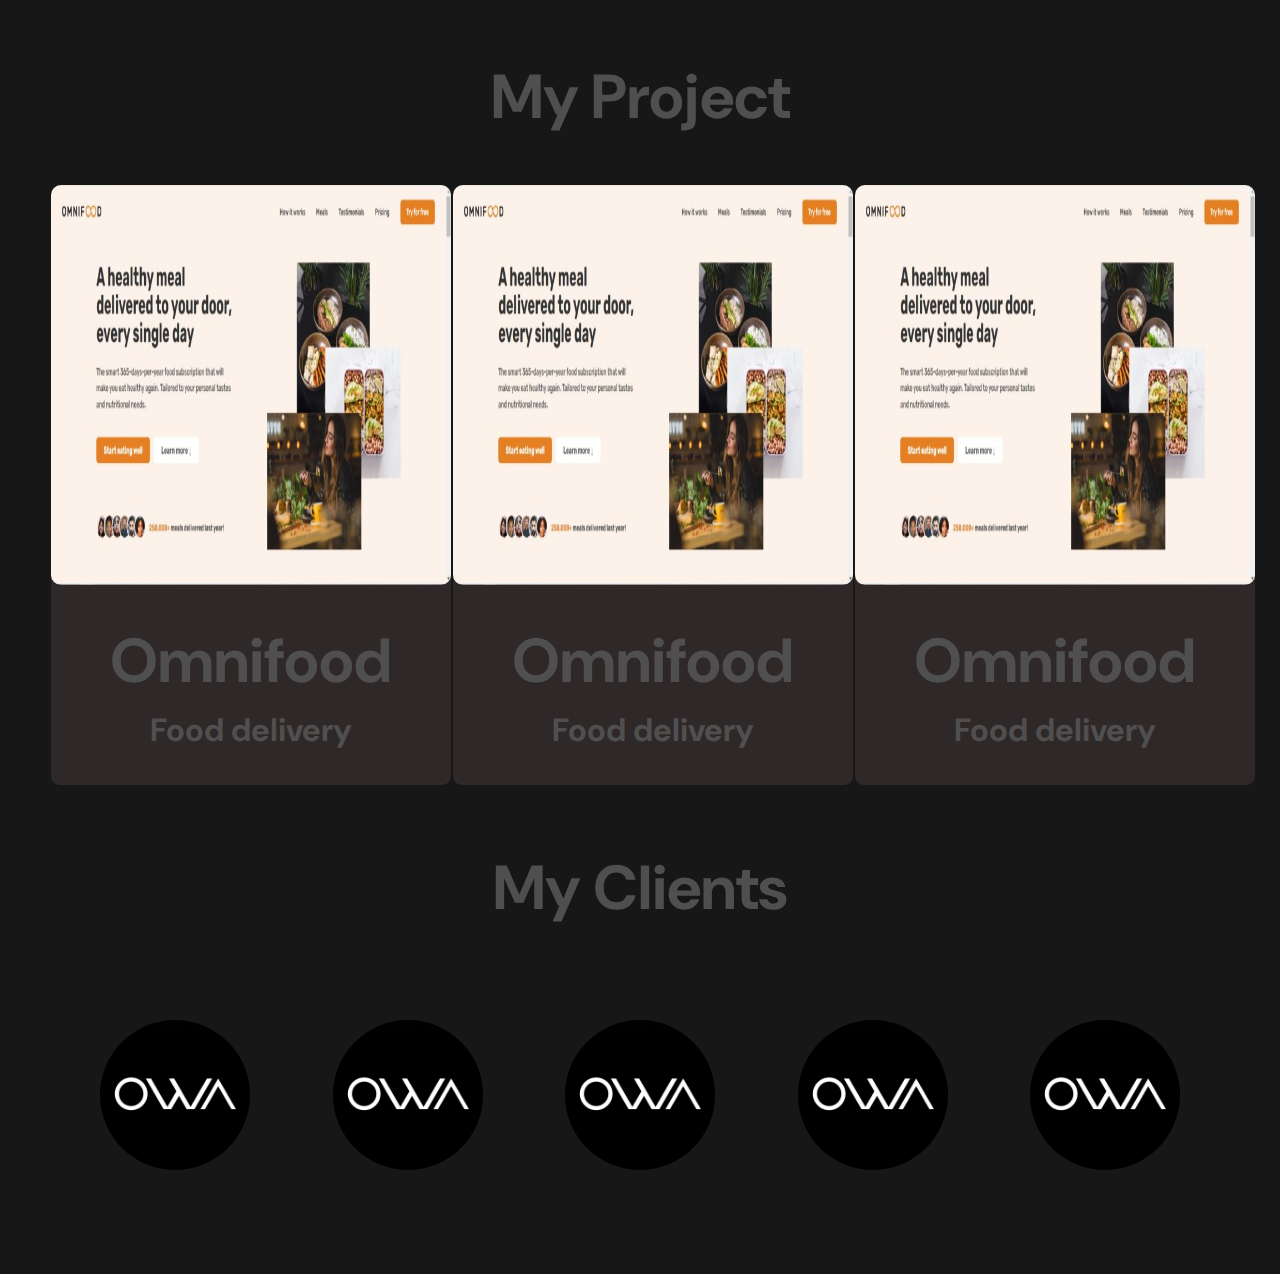
<file: exam portfolios/project.html>
<!DOCTYPE html>
<html lang="en">
<head>
    <meta charset="UTF-8">
    <meta http-equiv="X-UA-Compatible" content="IE=edge">
    <meta name="viewport" content="width=device-width, initial-scale=1.0">
    <title>My Projects</title>
    <link rel="stylesheet" href="css/style.css">
</head>
<body>
    <section>
    <div class="projects">
        <div class="project">My Project </div>
    </div>
    <div class="cards-bg">
        <div class="cards-1">
            <div class="img-1"><img src="image/projects.jpg" alt="sss"></div>
            <div class="infos-omnifood">Omnifood</div>
            <div class="infos-information"> Food delivery </div>
        </div>
        <div class="cards-2"> <div class="img-1"><img src="image/projects.jpg" alt="sss"></div>
        <div class="infos-omnifood">Omnifood</div>
        <div class="infos-information"> Food delivery </div></div>
        <div class="cards-3">
            <div class="img-1"><img src="image/projects.jpg" alt="sss"></div>
            <div class="infos-omnifood">Omnifood</div>
            <div class="infos-information"> Food delivery </div>
        </div>
    </div>
    <div class="myclient">
        <div class="myclients"> My Clients </div>
    </div>
    <div class="clients">
        <div class="logo-1"><img src="image/owa.jpg" alt="owa"></div>
        <div class="logo-2"><img src="image/owa.jpg" alt="owa"></div>
        <div class="logo-3"><img src="image/owa.jpg" alt="owa"></div>
        <div class="logo-4"><img src="image/owa.jpg" alt="owa"></div>
        <div class="logo-5"><img src="image/owa.jpg" alt="owa"></div>
    </div>
    
    </section>
    
    
</body>
</html>
</file>
<file: exam portfolios/css/style.css>
@import url("https://fonts.googleapis.com/css2?family=DM+Sans:wght@400;700&display=swap");
body {
  margin: 0;
  padding: 0;
  -webkit-box-sizing: border-box;
          box-sizing: border-box;
  background: #171717;
}
body header .header-right {
  display: -webkit-box;
  display: -ms-flexbox;
  display: flex;
  -webkit-box-pack: start;
      -ms-flex-pack: start;
          justify-content: flex-start;
  margin-left: 80px;
  margin-top: 28px;
}
body header .header-right .name {
  font-family: "DM Sans";
  font-style: normal;
  font-weight: 700;
  font-size: 36px;
  line-height: 47px;
  color: #FFFFFF;
}
body header .header-left {
  display: -webkit-box;
  display: -ms-flexbox;
  display: flex;
  -webkit-box-pack: end;
      -ms-flex-pack: end;
          justify-content: flex-end;
  margin-right: 87px;
  margin-top: -32px;
}
body header .header-left .head-left {
  display: -webkit-box;
  display: -ms-flexbox;
  display: flex;
  -webkit-box-pack: justify;
      -ms-flex-pack: justify;
          justify-content: space-between;
  gap: 20px;
}
body header .header-left .head-left img {
  display: none;
}
body header .header-left .head-left .about a {
  font-family: "DM Sans";
  font-style: normal;
  font-weight: 400;
  font-size: 18px;
  line-height: 23px;
  list-style: none;
  text-decoration: none;
  color: #FFFFFF;
}
body header .header-left .head-left .services a {
  font-family: "DM Sans";
  font-style: normal;
  font-weight: 400;
  font-size: 18px;
  line-height: 23px;
  list-style: none;
  text-decoration: none;
  color: #FFFFFF;
}
body header .header-left .head-left .contact a {
  font-family: "DM Sans";
  font-style: normal;
  font-weight: 400;
  font-size: 18px;
  line-height: 23px;
  list-style: none;
  text-decoration: none;
  color: #FFFFFF;
}
body section .section-head {
  margin: 128px;
  display: -webkit-box;
  display: -ms-flexbox;
  display: flex;
  -webkit-box-pack: justify;
      -ms-flex-pack: justify;
          justify-content: space-between;
}
body section .section-head .section-1 .infos-1 {
  margin-top: 115px;
  font-family: "DM Sans";
  font-style: normal;
  font-weight: 700;
  font-size: 48px;
  line-height: 62px;
  color: #FFFFFF;
}
body section .section-head .section-1 .infos-2 {
  font-family: "DM Sans";
  font-style: normal;
  font-weight: 500;
  font-size: 18px;
  line-height: 23px;
  color: #828282;
}
body section .section-head .section-1 .buttons {
  margin-top: 20px;
  display: -webkit-box;
  display: -ms-flexbox;
  display: flex;
}
body section .section-head .section-1 .buttons .btn-1 {
  width: 143px;
  height: 42px;
  background: #27AE60;
  font-family: "DM Sans";
  font-style: normal;
  font-weight: 500;
  font-size: 14px;
  line-height: 18px;
  color: #FFFFFF;
  cursor: pointer;
}
body section .section-head .section-1 .buttons .btn-2 {
  width: 143px;
  height: 42px;
  background: #171717;
  border: 1px solid #F2F2F2;
  font-family: "DM Sans";
  font-style: normal;
  font-weight: 500;
  font-size: 14px;
  line-height: 18px;
  margin-left: 10px;
  color: #FFFFFF;
  cursor: pointer;
}
body section .section-head .section-2 img {
  width: 500px;
  height: 500px;
  border-radius: 100%;
  overflow: hidden;
  -o-object-fit: cover;
     object-fit: cover;
}
body section .infos-head {
  display: -webkit-box;
  display: -ms-flexbox;
  display: flex;
  -webkit-box-pack: center;
      -ms-flex-pack: center;
          justify-content: center;
  margin-top: 100px;
  -webkit-box-orient: vertical;
  -webkit-box-direction: normal;
      -ms-flex-direction: column;
          flex-direction: column;
}
body section .infos-head .about-2 {
  font-family: "DM Sans";
  font-style: normal;
  font-weight: 700;
  font-size: 48px;
  line-height: 62px;
  text-align: center;
  color: #FFFFFF;
}
body section .infos-head .infos-3 {
  font-family: "DM Sans";
  font-style: normal;
  font-weight: 400;
  font-size: 18px;
  line-height: 23px;
  text-align: center;
  color: #FFFFFF;
  margin-top: 30px;
}
body section .information-head {
  display: -webkit-box;
  display: -ms-flexbox;
  display: flex;
  -webkit-box-pack: justify;
      -ms-flex-pack: justify;
          justify-content: space-between;
  margin: 120px;
}
body section .information-head .fullname img {
  width: 62px;
  height: 62px;
}
body section .information-head .fullname h6 {
  font-family: "DM Sans";
  font-style: normal;
  font-weight: 700;
  font-size: 18px;
  line-height: 23px;
  color: #FFFFFF;
  margin-top: 8px;
}
body section .information-head .fullname h5 {
  font-family: "DM Sans";
  font-style: normal;
  font-weight: 400;
  font-size: 18px;
  line-height: 23px;
  color: #FFFFFF;
  margin-top: -15px;
}
body section .information-head .email img {
  width: 62px;
  height: 62px;
}
body section .information-head .email h6 {
  font-family: "DM Sans";
  font-style: normal;
  font-weight: 700;
  font-size: 18px;
  line-height: 23px;
  color: #FFFFFF;
  margin-top: 8px;
}
body section .information-head .email h5 {
  font-family: "DM Sans";
  font-style: normal;
  font-weight: 400;
  font-size: 18px;
  line-height: 23px;
  color: #FFFFFF;
  margin-top: -15px;
}
body section .information-head .phone img {
  width: 62px;
  height: 62px;
}
body section .information-head .phone h6 {
  font-family: "DM Sans";
  font-style: normal;
  font-weight: 700;
  font-size: 18px;
  line-height: 23px;
  color: #FFFFFF;
  margin-top: 8px;
}
body section .information-head .phone h5 {
  font-family: "DM Sans";
  font-style: normal;
  font-weight: 400;
  font-size: 18px;
  line-height: 23px;
  color: #FFFFFF;
  margin-top: -15px;
}
body section .information-head .messenger img {
  width: 62px;
  height: 62px;
}
body section .information-head .messenger h6 {
  font-family: "DM Sans";
  font-style: normal;
  font-weight: 700;
  font-size: 18px;
  line-height: 23px;
  color: #FFFFFF;
  margin-top: 8px;
}
body section .information-head .messenger h5 {
  font-family: "DM Sans";
  font-style: normal;
  font-weight: 400;
  font-size: 18px;
  line-height: 23px;
  color: #FFFFFF;
  margin-top: -15px;
}
body section .information-head .github img {
  width: 62px;
  height: 62px;
}
body section .information-head .github h6 {
  font-family: "DM Sans";
  font-style: normal;
  font-weight: 700;
  font-size: 18px;
  line-height: 23px;
  color: #FFFFFF;
  margin-top: 8px;
}
body section .information-head .github h5 {
  font-family: "DM Sans";
  font-style: normal;
  font-weight: 400;
  font-size: 18px;
  line-height: 23px;
  color: #FFFFFF;
  margin-top: -15px;
}
body section .skills {
  display: -webkit-box;
  display: -ms-flexbox;
  display: flex;
  -webkit-box-orient: vertical;
  -webkit-box-direction: normal;
      -ms-flex-direction: column;
          flex-direction: column;
  -webkit-box-pack: center;
      -ms-flex-pack: center;
          justify-content: center;
}
body section .skills .skill-head {
  display: -webkit-box;
  display: -ms-flexbox;
  display: flex;
  -webkit-box-pack: center;
      -ms-flex-pack: center;
          justify-content: center;
}
body section .skills .skill-head .skill {
  font-family: "DM Sans";
  font-style: normal;
  font-weight: 700;
  font-size: 48px;
  line-height: 62px;
  text-align: center;
  color: #FFFFFF;
}
body section .skills .languages {
  display: -webkit-box;
  display: -ms-flexbox;
  display: flex;
  -webkit-box-pack: center;
      -ms-flex-pack: center;
          justify-content: center;
  margin-top: 70px;
}
body section .skills .languages .html-head {
  -webkit-box-sizing: border-box;
          box-sizing: border-box;
  width: 288px;
  height: 235px;
  background: #212121;
  border: 1px solid #333333;
  display: -webkit-box;
  display: -ms-flexbox;
  display: flex;
  -webkit-box-pack: center;
      -ms-flex-pack: center;
          justify-content: center;
  -webkit-box-align: center;
      -ms-flex-align: center;
          align-items: center;
  -webkit-box-orient: vertical;
  -webkit-box-direction: normal;
      -ms-flex-direction: column;
          flex-direction: column;
}
body section .skills .languages .html-head h2 {
  font-family: "DM Sans";
  font-style: normal;
  font-weight: 700;
  font-size: 72px;
  line-height: 94px;
  text-align: center;
  color: #4F4F4F;
}
body section .skills .languages .html-head h4 {
  font-family: "DM Sans";
  font-style: normal;
  font-weight: 700;
  font-size: 24px;
  line-height: 31px;
  text-align: center;
  color: #27AE60;
  margin-top: -25px;
}
body section .skills .languages .css-head {
  -webkit-box-sizing: border-box;
          box-sizing: border-box;
  width: 288px;
  height: 235px;
  background: #212121;
  border: 1px solid #333333;
  display: -webkit-box;
  display: -ms-flexbox;
  display: flex;
  -webkit-box-pack: center;
      -ms-flex-pack: center;
          justify-content: center;
  -webkit-box-align: center;
      -ms-flex-align: center;
          align-items: center;
  -webkit-box-orient: vertical;
  -webkit-box-direction: normal;
      -ms-flex-direction: column;
          flex-direction: column;
}
body section .skills .languages .css-head h2 {
  font-family: "DM Sans";
  font-style: normal;
  font-weight: 700;
  font-size: 72px;
  line-height: 94px;
  text-align: center;
  color: #4F4F4F;
}
body section .skills .languages .css-head h4 {
  font-family: "DM Sans";
  font-style: normal;
  font-weight: 700;
  font-size: 24px;
  line-height: 31px;
  text-align: center;
  color: #27AE60;
  margin-top: -25px;
}
body section .skills .languages .js-head {
  -webkit-box-sizing: border-box;
          box-sizing: border-box;
  width: 288px;
  height: 235px;
  background: #212121;
  border: 1px solid #333333;
  display: -webkit-box;
  display: -ms-flexbox;
  display: flex;
  -webkit-box-pack: center;
      -ms-flex-pack: center;
          justify-content: center;
  -webkit-box-align: center;
      -ms-flex-align: center;
          align-items: center;
  -webkit-box-orient: vertical;
  -webkit-box-direction: normal;
      -ms-flex-direction: column;
          flex-direction: column;
}
body section .skills .languages .js-head h2 {
  font-family: "DM Sans";
  font-style: normal;
  font-weight: 700;
  font-size: 72px;
  line-height: 94px;
  text-align: center;
  color: #4F4F4F;
}
body section .skills .languages .js-head h4 {
  font-family: "DM Sans";
  font-style: normal;
  font-weight: 700;
  font-size: 24px;
  line-height: 31px;
  text-align: center;
  color: #27AE60;
  margin-top: -25px;
}
body section .skills .languages .php-head {
  -webkit-box-sizing: border-box;
          box-sizing: border-box;
  width: 288px;
  height: 235px;
  background: #212121;
  border: 1px solid #333333;
  display: -webkit-box;
  display: -ms-flexbox;
  display: flex;
  -webkit-box-pack: center;
      -ms-flex-pack: center;
          justify-content: center;
  -webkit-box-align: center;
      -ms-flex-align: center;
          align-items: center;
  -webkit-box-orient: vertical;
  -webkit-box-direction: normal;
      -ms-flex-direction: column;
          flex-direction: column;
}
body section .skills .languages .php-head h2 {
  font-family: "DM Sans";
  font-style: normal;
  font-weight: 700;
  font-size: 72px;
  line-height: 94px;
  text-align: center;
  color: #4F4F4F;
}
body section .skills .languages .php-head h4 {
  font-family: "DM Sans";
  font-style: normal;
  font-weight: 700;
  font-size: 24px;
  line-height: 31px;
  text-align: center;
  color: #27AE60;
  margin-top: -25px;
}
body section .inputs {
  display: -webkit-box;
  display: -ms-flexbox;
  display: flex;
  -webkit-box-pack: center;
      -ms-flex-pack: center;
          justify-content: center;
  margin-top: 100px;
  gap: 100px;
}
body section .inputs input {
  width: 358px;
  height: 40px;
  border: 0px;
  background-color: #171717;
  border-bottom: 1px solid #4F4F4F;
}
body section .inputs-2 {
  display: -webkit-box;
  display: -ms-flexbox;
  display: flex;
  -webkit-box-pack: center;
      -ms-flex-pack: center;
          justify-content: center;
  margin-top: 80px;
  gap: 100px;
}
body section .inputs-2 input {
  width: 358px;
  height: 40px;
  border: 0px;
  background-color: #171717;
  border-bottom: 1px solid #4F4F4F;
}
body section .inputs-3 {
  display: -webkit-box;
  display: -ms-flexbox;
  display: flex;
  -webkit-box-pack: center;
      -ms-flex-pack: center;
          justify-content: center;
  margin-top: 80px;
  gap: 100px;
}
body section .inputs-3 input {
  width: 800px;
  height: 109px;
  background-color: #171717;
  border: 1px solid #4F4F4F;
}
body section .submit-now {
  display: -webkit-box;
  display: -ms-flexbox;
  display: flex;
  -webkit-box-pack: center;
      -ms-flex-pack: center;
          justify-content: center;
  margin-top: 70px;
}
body section .submit-now .submit {
  width: 143px;
  height: 42px;
  background: #27AE60;
  cursor: pointer;
  font-family: "DM Sans";
  font-style: normal;
  font-weight: 500;
  font-size: 14px;
  line-height: 18px;
  color: #FFFFFF;
}
body section .projects {
  display: -webkit-box;
  display: -ms-flexbox;
  display: flex;
  -webkit-box-pack: center;
      -ms-flex-pack: center;
          justify-content: center;
  margin-top: 60px;
}
body section .projects .project {
  font-family: "DM Sans";
  font-style: normal;
  font-weight: 700;
  font-size: 62px;
  line-height: 74px;
  text-align: center;
  color: #4F4F4F;
}
body section .cards-bg {
  display: -webkit-box;
  display: -ms-flexbox;
  display: flex;
  -webkit-box-pack: justify;
      -ms-flex-pack: justify;
          justify-content: space-between;
}
body section .cards-bg .cards-1 {
  width: 400px;
  height: 600px;
  background-color: rgba(108, 84, 84, 0.2862745098);
  border: 1px solid #171717;
  border-radius: 10px;
  margin-top: 50px;
  margin-left: 50px;
}
body section .cards-bg .cards-1 .img-1 img {
  width: 400px;
  height: 400px;
  border-radius: 10px;
}
body section .cards-bg .cards-1 .infos-omnifood {
  margin-top: 40px;
  font-family: "DM Sans";
  font-style: normal;
  font-weight: 700;
  font-size: 62px;
  line-height: 64px;
  text-align: center;
  color: #4F4F4F;
}
body section .cards-bg .cards-1 .infos-information {
  margin-top: 20px;
  font-family: "DM Sans";
  font-style: normal;
  font-weight: 700;
  font-size: 32px;
  line-height: 34px;
  text-align: center;
  color: #4F4F4F;
}
body section .cards-bg .cards-2 {
  width: 400px;
  height: 600px;
  background-color: rgba(108, 84, 84, 0.2862745098);
  border: 1px solid #171717;
  border-radius: 10px;
  margin-top: 50px;
}
body section .cards-bg .cards-2 .img-1 img {
  width: 400px;
  height: 400px;
  border-radius: 10px;
}
body section .cards-bg .cards-2 .infos-omnifood {
  margin-top: 40px;
  font-family: "DM Sans";
  font-style: normal;
  font-weight: 700;
  font-size: 62px;
  line-height: 64px;
  text-align: center;
  color: #4F4F4F;
}
body section .cards-bg .cards-2 .infos-information {
  margin-top: 20px;
  font-family: "DM Sans";
  font-style: normal;
  font-weight: 700;
  font-size: 32px;
  line-height: 34px;
  text-align: center;
  color: #4F4F4F;
}
body section .cards-bg .cards-3 {
  width: 400px;
  height: 600px;
  background-color: rgba(108, 84, 84, 0.2862745098);
  border: 1px solid #171717;
  border-radius: 10px;
  margin-top: 50px;
  margin-right: 50px;
}
body section .cards-bg .cards-3 .img-1 img {
  width: 400px;
  height: 400px;
  border-radius: 10px;
}
body section .cards-bg .cards-3 .infos-omnifood {
  margin-top: 40px;
  font-family: "DM Sans";
  font-style: normal;
  font-weight: 700;
  font-size: 62px;
  line-height: 64px;
  text-align: center;
  color: #4F4F4F;
}
body section .cards-bg .cards-3 .infos-information {
  margin-top: 20px;
  font-family: "DM Sans";
  font-style: normal;
  font-weight: 700;
  font-size: 32px;
  line-height: 34px;
  text-align: center;
  color: #4F4F4F;
}
body section .myclient {
  display: -webkit-box;
  display: -ms-flexbox;
  display: flex;
  -webkit-box-pack: center;
      -ms-flex-pack: center;
          justify-content: center;
  margin-top: 50px;
}
body section .myclient .myclients {
  margin-top: 20px;
  font-family: "DM Sans";
  font-style: normal;
  font-weight: 700;
  font-size: 62px;
  line-height: 64px;
  text-align: center;
  color: #4F4F4F;
}
body section .clients {
  display: -webkit-box;
  display: -ms-flexbox;
  display: flex;
  -webkit-box-pack: justify;
      -ms-flex-pack: justify;
          justify-content: space-between;
  margin: 100px;
}
body section .clients .logo-1 img {
  width: 150px;
  height: 150px;
  border-radius: 50%;
}
body section .clients .logo-2 img {
  width: 150px;
  height: 150px;
  border-radius: 50%;
}
body section .clients .logo-3 img {
  width: 150px;
  height: 150px;
  border-radius: 50%;
}
body section .clients .logo-4 img {
  width: 150px;
  height: 150px;
  border-radius: 50%;
}
body section .clients .logo-5 img {
  width: 150px;
  height: 150px;
  border-radius: 50%;
}

@media only screen and (max-width: 900px) {
  body {
    margin: 0;
    padding: 0;
    -webkit-box-sizing: border-box;
            box-sizing: border-box;
    background: #171717;
  }
  body header .header-right {
    display: -webkit-box;
    display: -ms-flexbox;
    display: flex;
    -webkit-box-pack: start;
        -ms-flex-pack: start;
            justify-content: flex-start;
    margin-left: 80px;
    margin-top: 28px;
  }
  body header .header-right .name {
    font-family: "DM Sans";
    font-style: normal;
    font-weight: 700;
    font-size: 36px;
    line-height: 47px;
    color: #FFFFFF;
  }
  body header .header-left {
    display: -webkit-box;
    display: -ms-flexbox;
    display: flex;
    -webkit-box-pack: end;
        -ms-flex-pack: end;
            justify-content: flex-end;
    margin-right: 87px;
    margin-top: -32px;
  }
  body header .header-left .head-left {
    display: -webkit-box;
    display: -ms-flexbox;
    display: flex;
    -webkit-box-pack: justify;
        -ms-flex-pack: justify;
            justify-content: space-between;
    gap: 20px;
  }
  body header .header-left .head-left img {
    display: none;
  }
  body header .header-left .head-left .about a {
    font-family: "DM Sans";
    font-style: normal;
    font-weight: 400;
    font-size: 18px;
    line-height: 23px;
    list-style: none;
    text-decoration: none;
    color: #FFFFFF;
  }
  body header .header-left .head-left .services a {
    font-family: "DM Sans";
    font-style: normal;
    font-weight: 400;
    font-size: 18px;
    line-height: 23px;
    list-style: none;
    text-decoration: none;
    color: #FFFFFF;
  }
  body header .header-left .head-left .contact a {
    font-family: "DM Sans";
    font-style: normal;
    font-weight: 400;
    font-size: 18px;
    line-height: 23px;
    list-style: none;
    text-decoration: none;
    color: #FFFFFF;
  }
  body section .section-head {
    margin: 128px;
    display: -webkit-box;
    display: -ms-flexbox;
    display: flex;
    -webkit-box-orient: vertical;
    -webkit-box-direction: reverse;
        -ms-flex-direction: column-reverse;
            flex-direction: column-reverse;
  }
  body section .section-head .section-1 .infos-1 {
    margin-top: 115px;
    font-family: "DM Sans";
    font-style: normal;
    font-weight: 700;
    font-size: 48px;
    line-height: 62px;
    color: #FFFFFF;
  }
  body section .section-head .section-1 .infos-2 {
    font-family: "DM Sans";
    font-style: normal;
    font-weight: 500;
    font-size: 18px;
    line-height: 23px;
    color: #828282;
  }
  body section .section-head .section-1 .buttons {
    margin-top: 20px;
    display: -webkit-box;
    display: -ms-flexbox;
    display: flex;
  }
  body section .section-head .section-1 .buttons .btn-1 {
    width: 143px;
    height: 42px;
    background: #27AE60;
    font-family: "DM Sans";
    font-style: normal;
    font-weight: 500;
    font-size: 14px;
    line-height: 18px;
    color: #FFFFFF;
    cursor: pointer;
  }
  body section .section-head .section-1 .buttons .btn-2 {
    width: 143px;
    height: 42px;
    background: #171717;
    border: 1px solid #F2F2F2;
    font-family: "DM Sans";
    font-style: normal;
    font-weight: 500;
    font-size: 14px;
    line-height: 18px;
    margin-left: 10px;
    color: #FFFFFF;
    cursor: pointer;
  }
  body section .section-head .section-2 img {
    width: 500px;
    height: 500px;
    border-radius: 100%;
    overflow: hidden;
    -o-object-fit: cover;
       object-fit: cover;
  }
  body section .infos-head {
    display: -webkit-box;
    display: -ms-flexbox;
    display: flex;
    -webkit-box-pack: center;
        -ms-flex-pack: center;
            justify-content: center;
    margin-top: 100px;
    -webkit-box-orient: vertical;
    -webkit-box-direction: normal;
        -ms-flex-direction: column;
            flex-direction: column;
  }
  body section .infos-head .about-2 {
    font-family: "DM Sans";
    font-style: normal;
    font-weight: 700;
    font-size: 48px;
    line-height: 62px;
    text-align: center;
    color: #FFFFFF;
  }
  body section .infos-head .infos-3 {
    font-family: "DM Sans";
    font-style: normal;
    font-weight: 400;
    font-size: 18px;
    line-height: 23px;
    text-align: center;
    color: #FFFFFF;
    margin-top: 30px;
  }
  body section .information-head {
    display: -webkit-box;
    display: -ms-flexbox;
    display: flex;
    -webkit-box-orient: vertical;
    -webkit-box-direction: normal;
        -ms-flex-direction: column;
            flex-direction: column;
    margin: 120px;
  }
  body section .information-head .fullname img {
    width: 62px;
    height: 62px;
  }
  body section .information-head .fullname h6 {
    font-family: "DM Sans";
    font-style: normal;
    font-weight: 700;
    font-size: 18px;
    line-height: 23px;
    color: #FFFFFF;
    margin-top: 8px;
  }
  body section .information-head .fullname h5 {
    font-family: "DM Sans";
    font-style: normal;
    font-weight: 400;
    font-size: 18px;
    line-height: 23px;
    color: #FFFFFF;
    margin-top: -15px;
  }
  body section .information-head .email img {
    width: 62px;
    height: 62px;
  }
  body section .information-head .email h6 {
    font-family: "DM Sans";
    font-style: normal;
    font-weight: 700;
    font-size: 18px;
    line-height: 23px;
    color: #FFFFFF;
    margin-top: 8px;
  }
  body section .information-head .email h5 {
    font-family: "DM Sans";
    font-style: normal;
    font-weight: 400;
    font-size: 18px;
    line-height: 23px;
    color: #FFFFFF;
    margin-top: -15px;
  }
  body section .information-head .phone img {
    width: 62px;
    height: 62px;
  }
  body section .information-head .phone h6 {
    font-family: "DM Sans";
    font-style: normal;
    font-weight: 700;
    font-size: 18px;
    line-height: 23px;
    color: #FFFFFF;
    margin-top: 8px;
  }
  body section .information-head .phone h5 {
    font-family: "DM Sans";
    font-style: normal;
    font-weight: 400;
    font-size: 18px;
    line-height: 23px;
    color: #FFFFFF;
    margin-top: -15px;
  }
  body section .information-head .messenger img {
    width: 62px;
    height: 62px;
  }
  body section .information-head .messenger h6 {
    font-family: "DM Sans";
    font-style: normal;
    font-weight: 700;
    font-size: 18px;
    line-height: 23px;
    color: #FFFFFF;
    margin-top: 8px;
  }
  body section .information-head .messenger h5 {
    font-family: "DM Sans";
    font-style: normal;
    font-weight: 400;
    font-size: 18px;
    line-height: 23px;
    color: #FFFFFF;
    margin-top: -15px;
  }
  body section .information-head .github img {
    width: 62px;
    height: 62px;
  }
  body section .information-head .github h6 {
    font-family: "DM Sans";
    font-style: normal;
    font-weight: 700;
    font-size: 18px;
    line-height: 23px;
    color: #FFFFFF;
    margin-top: 8px;
  }
  body section .information-head .github h5 {
    font-family: "DM Sans";
    font-style: normal;
    font-weight: 400;
    font-size: 18px;
    line-height: 23px;
    color: #FFFFFF;
    margin-top: -15px;
  }
  body section .skills {
    display: -webkit-box;
    display: -ms-flexbox;
    display: flex;
    -webkit-box-orient: vertical;
    -webkit-box-direction: normal;
        -ms-flex-direction: column;
            flex-direction: column;
    -webkit-box-pack: center;
        -ms-flex-pack: center;
            justify-content: center;
  }
  body section .skills .skill-head {
    display: -webkit-box;
    display: -ms-flexbox;
    display: flex;
    -webkit-box-pack: center;
        -ms-flex-pack: center;
            justify-content: center;
  }
  body section .skills .skill-head .skill {
    font-family: "DM Sans";
    font-style: normal;
    font-weight: 700;
    font-size: 48px;
    line-height: 62px;
    text-align: center;
    color: #FFFFFF;
  }
  body section .skills .languages {
    display: -webkit-box;
    display: -ms-flexbox;
    display: flex;
    -webkit-box-pack: center;
        -ms-flex-pack: center;
            justify-content: center;
    margin-top: 70px;
    -ms-flex-wrap: wrap;
        flex-wrap: wrap;
  }
  body section .skills .languages .html-head {
    -webkit-box-sizing: border-box;
            box-sizing: border-box;
    width: 288px;
    height: 235px;
    background: #212121;
    border: 1px solid #333333;
    display: -webkit-box;
    display: -ms-flexbox;
    display: flex;
    -webkit-box-pack: center;
        -ms-flex-pack: center;
            justify-content: center;
    -webkit-box-align: center;
        -ms-flex-align: center;
            align-items: center;
    -webkit-box-orient: vertical;
    -webkit-box-direction: normal;
        -ms-flex-direction: column;
            flex-direction: column;
  }
  body section .skills .languages .html-head h2 {
    font-family: "DM Sans";
    font-style: normal;
    font-weight: 700;
    font-size: 72px;
    line-height: 94px;
    text-align: center;
    color: #4F4F4F;
  }
  body section .skills .languages .html-head h4 {
    font-family: "DM Sans";
    font-style: normal;
    font-weight: 700;
    font-size: 24px;
    line-height: 31px;
    text-align: center;
    color: #27AE60;
    margin-top: -25px;
  }
  body section .skills .languages .css-head {
    -webkit-box-sizing: border-box;
            box-sizing: border-box;
    width: 288px;
    height: 235px;
    background: #212121;
    border: 1px solid #333333;
    display: -webkit-box;
    display: -ms-flexbox;
    display: flex;
    -webkit-box-pack: center;
        -ms-flex-pack: center;
            justify-content: center;
    -webkit-box-align: center;
        -ms-flex-align: center;
            align-items: center;
    -webkit-box-orient: vertical;
    -webkit-box-direction: normal;
        -ms-flex-direction: column;
            flex-direction: column;
  }
  body section .skills .languages .css-head h2 {
    font-family: "DM Sans";
    font-style: normal;
    font-weight: 700;
    font-size: 72px;
    line-height: 94px;
    text-align: center;
    color: #4F4F4F;
  }
  body section .skills .languages .css-head h4 {
    font-family: "DM Sans";
    font-style: normal;
    font-weight: 700;
    font-size: 24px;
    line-height: 31px;
    text-align: center;
    color: #27AE60;
    margin-top: -25px;
  }
  body section .skills .languages .js-head {
    -webkit-box-sizing: border-box;
            box-sizing: border-box;
    width: 288px;
    height: 235px;
    background: #212121;
    border: 1px solid #333333;
    display: -webkit-box;
    display: -ms-flexbox;
    display: flex;
    -webkit-box-pack: center;
        -ms-flex-pack: center;
            justify-content: center;
    -webkit-box-align: center;
        -ms-flex-align: center;
            align-items: center;
    -webkit-box-orient: vertical;
    -webkit-box-direction: normal;
        -ms-flex-direction: column;
            flex-direction: column;
  }
  body section .skills .languages .js-head h2 {
    font-family: "DM Sans";
    font-style: normal;
    font-weight: 700;
    font-size: 72px;
    line-height: 94px;
    text-align: center;
    color: #4F4F4F;
  }
  body section .skills .languages .js-head h4 {
    font-family: "DM Sans";
    font-style: normal;
    font-weight: 700;
    font-size: 24px;
    line-height: 31px;
    text-align: center;
    color: #27AE60;
    margin-top: -25px;
  }
  body section .skills .languages .php-head {
    -webkit-box-sizing: border-box;
            box-sizing: border-box;
    width: 288px;
    height: 235px;
    background: #212121;
    border: 1px solid #333333;
    display: -webkit-box;
    display: -ms-flexbox;
    display: flex;
    -webkit-box-pack: center;
        -ms-flex-pack: center;
            justify-content: center;
    -webkit-box-align: center;
        -ms-flex-align: center;
            align-items: center;
    -webkit-box-orient: vertical;
    -webkit-box-direction: normal;
        -ms-flex-direction: column;
            flex-direction: column;
  }
  body section .skills .languages .php-head h2 {
    font-family: "DM Sans";
    font-style: normal;
    font-weight: 700;
    font-size: 72px;
    line-height: 94px;
    text-align: center;
    color: #4F4F4F;
  }
  body section .skills .languages .php-head h4 {
    font-family: "DM Sans";
    font-style: normal;
    font-weight: 700;
    font-size: 24px;
    line-height: 31px;
    text-align: center;
    color: #27AE60;
    margin-top: -25px;
  }
  body section .inputs {
    display: -webkit-box;
    display: -ms-flexbox;
    display: flex;
    -webkit-box-pack: center;
        -ms-flex-pack: center;
            justify-content: center;
    margin-top: 100px;
    gap: 100px;
    -ms-flex-wrap: wrap;
        flex-wrap: wrap;
  }
  body section .inputs input {
    width: 358px;
    height: 40px;
    border: 0px;
    background-color: #171717;
    border-bottom: 1px solid #4F4F4F;
  }
  body section .inputs-2 {
    display: -webkit-box;
    display: -ms-flexbox;
    display: flex;
    -webkit-box-pack: center;
        -ms-flex-pack: center;
            justify-content: center;
    margin-top: 80px;
    gap: 100px;
    -ms-flex-wrap: wrap;
        flex-wrap: wrap;
  }
  body section .inputs-2 input {
    width: 358px;
    height: 40px;
    border: 0px;
    background-color: #171717;
    border-bottom: 1px solid #4F4F4F;
  }
  body section .inputs-3 {
    display: -webkit-box;
    display: -ms-flexbox;
    display: flex;
    -webkit-box-pack: center;
        -ms-flex-pack: center;
            justify-content: center;
    margin-top: 80px;
    gap: 100px;
  }
  body section .inputs-3 input {
    width: 800px;
    height: 109px;
    background-color: #171717;
    border: 1px solid #4F4F4F;
  }
  body section .submit-now {
    display: -webkit-box;
    display: -ms-flexbox;
    display: flex;
    -webkit-box-pack: center;
        -ms-flex-pack: center;
            justify-content: center;
    margin-top: 70px;
  }
  body section .submit-now .submit {
    width: 143px;
    height: 42px;
    background: #27AE60;
    cursor: pointer;
    font-family: "DM Sans";
    font-style: normal;
    font-weight: 500;
    font-size: 14px;
    line-height: 18px;
    color: #FFFFFF;
  }
  body section .projects {
    display: -webkit-box;
    display: -ms-flexbox;
    display: flex;
    -webkit-box-pack: center;
        -ms-flex-pack: center;
            justify-content: center;
    margin-top: 60px;
  }
  body section .projects .project {
    font-family: "DM Sans";
    font-style: normal;
    font-weight: 700;
    font-size: 62px;
    line-height: 74px;
    text-align: center;
    color: #4F4F4F;
  }
  body section .cards-bg {
    display: -webkit-box;
    display: -ms-flexbox;
    display: flex;
    -webkit-box-pack: justify;
        -ms-flex-pack: justify;
            justify-content: space-between;
    -ms-flex-wrap: wrap !important;
        flex-wrap: wrap !important;
    margin: 100px;
  }
  body section .cards-bg .cards-1 {
    width: 400px;
    height: 600px;
    background-color: rgba(108, 84, 84, 0.2862745098);
    border: 1px solid #171717;
    border-radius: 10px;
    margin-top: 50px;
    margin-left: -8px;
  }
  body section .cards-bg .cards-1 .img-1 img {
    width: 400px;
    height: 400px;
    border-radius: 10px;
  }
  body section .cards-bg .cards-1 .infos-omnifood {
    margin-top: 40px;
    font-family: "DM Sans";
    font-style: normal;
    font-weight: 700;
    font-size: 62px;
    line-height: 64px;
    text-align: center;
    color: #4F4F4F;
  }
  body section .cards-bg .cards-1 .infos-information {
    margin-top: 20px;
    font-family: "DM Sans";
    font-style: normal;
    font-weight: 700;
    font-size: 32px;
    line-height: 34px;
    text-align: center;
    color: #4F4F4F;
  }
  body section .cards-bg .cards-2 {
    width: 400px;
    height: 600px;
    background-color: rgba(108, 84, 84, 0.2862745098);
    border: 1px solid #171717;
    border-radius: 10px;
    margin-top: 50px;
  }
  body section .cards-bg .cards-2 .img-1 img {
    width: 400px;
    height: 400px;
    border-radius: 10px;
  }
  body section .cards-bg .cards-2 .infos-omnifood {
    margin-top: 40px;
    font-family: "DM Sans";
    font-style: normal;
    font-weight: 700;
    font-size: 62px;
    line-height: 64px;
    text-align: center;
    color: #4F4F4F;
  }
  body section .cards-bg .cards-2 .infos-information {
    margin-top: 20px;
    font-family: "DM Sans";
    font-style: normal;
    font-weight: 700;
    font-size: 32px;
    line-height: 34px;
    text-align: center;
    color: #4F4F4F;
  }
  body section .cards-bg .cards-3 {
    width: 400px;
    height: 600px;
    background-color: rgba(108, 84, 84, 0.2862745098);
    border: 1px solid #171717;
    border-radius: 10px;
    margin-top: 50px;
  }
  body section .cards-bg .cards-3 .img-1 img {
    width: 400px;
    height: 400px;
    border-radius: 10px;
  }
  body section .cards-bg .cards-3 .infos-omnifood {
    margin-top: 40px;
    font-family: "DM Sans";
    font-style: normal;
    font-weight: 700;
    font-size: 62px;
    line-height: 64px;
    text-align: center;
    color: #4F4F4F;
  }
  body section .cards-bg .cards-3 .infos-information {
    margin-top: 20px;
    font-family: "DM Sans";
    font-style: normal;
    font-weight: 700;
    font-size: 32px;
    line-height: 34px;
    text-align: center;
    color: #4F4F4F;
  }
  body section .myclient {
    display: -webkit-box;
    display: -ms-flexbox;
    display: flex;
    -webkit-box-pack: center;
        -ms-flex-pack: center;
            justify-content: center;
  }
  body section .myclient .myclients {
    margin-top: 20px;
    font-family: "DM Sans";
    font-style: normal;
    font-weight: 700;
    font-size: 62px;
    line-height: 64px;
    text-align: center;
    color: #4F4F4F;
  }
  body section .clients {
    display: -webkit-box;
    display: -ms-flexbox;
    display: flex;
    -webkit-box-pack: justify;
        -ms-flex-pack: justify;
            justify-content: space-between;
    margin: 100px;
    -webkit-box-orient: vertical;
    -webkit-box-direction: normal;
        -ms-flex-direction: column;
            flex-direction: column;
  }
  body section .clients .logo-1 img {
    width: 150px;
    height: 150px;
    border-radius: 50%;
  }
  body section .clients .logo-2 img {
    width: 150px;
    height: 150px;
    border-radius: 50%;
  }
  body section .clients .logo-3 img {
    width: 150px;
    height: 150px;
    border-radius: 50%;
  }
  body section .clients .logo-4 img {
    width: 150px;
    height: 150px;
    border-radius: 50%;
  }
  body section .clients .logo-5 img {
    width: 150px;
    height: 150px;
    border-radius: 50%;
  }
}
@media only screen and (max-width: 668px) {
  body {
    margin: 0;
    padding: 0;
    -webkit-box-sizing: border-box;
            box-sizing: border-box;
    background: #171717;
  }
  body header .header-right {
    display: -webkit-box;
    display: -ms-flexbox;
    display: flex;
    -webkit-box-pack: start;
        -ms-flex-pack: start;
            justify-content: flex-start;
    margin-left: 0px;
    margin-top: 28px;
  }
  body header .header-right .name {
    font-family: "DM Sans";
    font-style: normal;
    font-weight: 700;
    font-size: 36px;
    line-height: 47px;
    color: #FFFFFF;
  }
  body header .header-left {
    display: -webkit-box;
    display: -ms-flexbox;
    display: flex;
    -webkit-box-pack: end;
        -ms-flex-pack: end;
            justify-content: flex-end;
    margin-right: 0px;
    margin-top: -32px;
  }
  body header .header-left .head-left {
    display: -webkit-box;
    display: -ms-flexbox;
    display: flex;
    -webkit-box-pack: end;
        -ms-flex-pack: end;
            justify-content: flex-end;
    gap: 20px;
  }
  body header .header-left .head-left img {
    display: -webkit-box;
    display: -ms-flexbox;
    display: flex;
    width: 52px;
    height: 52px;
    margin-top: -20px;
  }
  body header .header-left .head-left .about a {
    font-family: "DM Sans";
    font-style: normal;
    font-weight: 400;
    font-size: 18px;
    line-height: 23px;
    list-style: none;
    text-decoration: none;
    display: none;
    color: #FFFFFF;
  }
  body header .header-left .head-left .services a {
    font-family: "DM Sans";
    font-style: normal;
    font-weight: 400;
    font-size: 18px;
    line-height: 23px;
    list-style: none;
    text-decoration: none;
    color: #FFFFFF;
    display: none;
  }
  body header .header-left .head-left .contact a {
    font-family: "DM Sans";
    font-style: normal;
    font-weight: 400;
    font-size: 18px;
    line-height: 23px;
    list-style: none;
    text-decoration: none;
    color: #FFFFFF;
    display: none;
  }
  body section .section-head {
    margin: 128px;
    display: -webkit-box;
    display: -ms-flexbox;
    display: flex;
    -webkit-box-orient: vertical;
    -webkit-box-direction: reverse;
        -ms-flex-direction: column-reverse;
            flex-direction: column-reverse;
  }
  body section .section-head .section-1 .infos-1 {
    margin-top: 115px;
    font-family: "DM Sans";
    font-style: normal;
    font-weight: 700;
    font-size: 38px;
    line-height: 52px;
    color: #FFFFFF;
  }
  body section .section-head .section-1 .infos-2 {
    font-family: "DM Sans";
    font-style: normal;
    font-weight: 500;
    font-size: 18px;
    line-height: 23px;
    color: #828282;
  }
  body section .section-head .section-1 .buttons {
    margin-top: 20px;
    display: -webkit-box;
    display: -ms-flexbox;
    display: flex;
    -webkit-box-orient: vertical;
    -webkit-box-direction: normal;
        -ms-flex-direction: column;
            flex-direction: column;
  }
  body section .section-head .section-1 .buttons .btn-1 {
    width: 143px;
    height: 42px;
    background: #27AE60;
    font-family: "DM Sans";
    font-style: normal;
    font-weight: 500;
    font-size: 14px;
    line-height: 18px;
    color: #FFFFFF;
    cursor: pointer;
  }
  body section .section-head .section-1 .buttons .btn-2 {
    width: 143px;
    height: 42px;
    background: #171717;
    border: 1px solid #F2F2F2;
    font-family: "DM Sans";
    font-style: normal;
    font-weight: 500;
    font-size: 14px;
    line-height: 18px;
    margin-left: 0px;
    margin-top: 10px;
    color: #FFFFFF;
    cursor: pointer;
  }
  body section .section-head .section-2 img {
    width: 450px;
    height: 450px;
    border-radius: 100%;
    overflow: hidden;
    -o-object-fit: cover;
       object-fit: cover;
  }
  body section .infos-head {
    display: -webkit-box;
    display: -ms-flexbox;
    display: flex;
    -webkit-box-pack: center;
        -ms-flex-pack: center;
            justify-content: center;
    margin-top: 100px;
    -webkit-box-orient: vertical;
    -webkit-box-direction: normal;
        -ms-flex-direction: column;
            flex-direction: column;
  }
  body section .infos-head .about-2 {
    font-family: "DM Sans";
    font-style: normal;
    font-weight: 700;
    font-size: 38px;
    line-height: 42px;
    text-align: center;
    color: #FFFFFF;
  }
  body section .infos-head .infos-3 {
    font-family: "DM Sans";
    font-style: normal;
    font-weight: 400;
    font-size: 15px;
    line-height: 18px;
    text-align: center;
    color: #FFFFFF;
    margin-top: 30px;
  }
  body section .information-head {
    display: -webkit-box;
    display: -ms-flexbox;
    display: flex;
    -webkit-box-orient: vertical;
    -webkit-box-direction: normal;
        -ms-flex-direction: column;
            flex-direction: column;
    margin: 120px;
  }
  body section .information-head .fullname img {
    width: 62px;
    height: 62px;
  }
  body section .information-head .fullname h6 {
    font-family: "DM Sans";
    font-style: normal;
    font-weight: 700;
    font-size: 18px;
    line-height: 23px;
    color: #FFFFFF;
    margin-top: 8px;
  }
  body section .information-head .fullname h5 {
    font-family: "DM Sans";
    font-style: normal;
    font-weight: 400;
    font-size: 18px;
    line-height: 23px;
    color: #FFFFFF;
    margin-top: -15px;
  }
  body section .information-head .email img {
    width: 62px;
    height: 62px;
  }
  body section .information-head .email h6 {
    font-family: "DM Sans";
    font-style: normal;
    font-weight: 700;
    font-size: 18px;
    line-height: 23px;
    color: #FFFFFF;
    margin-top: 8px;
  }
  body section .information-head .email h5 {
    font-family: "DM Sans";
    font-style: normal;
    font-weight: 400;
    font-size: 18px;
    line-height: 23px;
    color: #FFFFFF;
    margin-top: -15px;
  }
  body section .information-head .phone img {
    width: 62px;
    height: 62px;
  }
  body section .information-head .phone h6 {
    font-family: "DM Sans";
    font-style: normal;
    font-weight: 700;
    font-size: 18px;
    line-height: 23px;
    color: #FFFFFF;
    margin-top: 8px;
  }
  body section .information-head .phone h5 {
    font-family: "DM Sans";
    font-style: normal;
    font-weight: 400;
    font-size: 18px;
    line-height: 23px;
    color: #FFFFFF;
    margin-top: -15px;
  }
  body section .information-head .messenger {
    display: none;
  }
  body section .information-head .messenger img {
    width: 62px;
    height: 62px;
  }
  body section .information-head .messenger h6 {
    font-family: "DM Sans";
    font-style: normal;
    font-weight: 700;
    font-size: 18px;
    line-height: 23px;
    color: #FFFFFF;
    margin-top: 8px;
  }
  body section .information-head .messenger h5 {
    font-family: "DM Sans";
    font-style: normal;
    font-weight: 400;
    font-size: 18px;
    line-height: 23px;
    color: #FFFFFF;
    margin-top: -15px;
  }
  body section .information-head .github img {
    width: 62px;
    height: 62px;
  }
  body section .information-head .github h6 {
    font-family: "DM Sans";
    font-style: normal;
    font-weight: 700;
    font-size: 18px;
    line-height: 23px;
    color: #FFFFFF;
    margin-top: 8px;
  }
  body section .information-head .github h5 {
    font-family: "DM Sans";
    font-style: normal;
    font-weight: 400;
    font-size: 18px;
    line-height: 23px;
    color: #FFFFFF;
    margin-top: -15px;
  }
  body section .skills {
    display: -webkit-box;
    display: -ms-flexbox;
    display: flex;
    -webkit-box-orient: vertical;
    -webkit-box-direction: normal;
        -ms-flex-direction: column;
            flex-direction: column;
    -webkit-box-pack: center;
        -ms-flex-pack: center;
            justify-content: center;
  }
  body section .skills .skill-head {
    display: -webkit-box;
    display: -ms-flexbox;
    display: flex;
    -webkit-box-pack: center;
        -ms-flex-pack: center;
            justify-content: center;
  }
  body section .skills .skill-head .skill {
    font-family: "DM Sans";
    font-style: normal;
    font-weight: 700;
    font-size: 48px;
    line-height: 62px;
    text-align: center;
    color: #FFFFFF;
  }
  body section .skills .languages {
    display: -webkit-box;
    display: -ms-flexbox;
    display: flex;
    -webkit-box-pack: center;
        -ms-flex-pack: center;
            justify-content: center;
    margin-top: 70px;
    -ms-flex-wrap: wrap;
        flex-wrap: wrap;
  }
  body section .skills .languages .html-head {
    -webkit-box-sizing: border-box;
            box-sizing: border-box;
    width: 288px;
    height: 235px;
    background: #212121;
    border: 1px solid #333333;
    display: -webkit-box;
    display: -ms-flexbox;
    display: flex;
    -webkit-box-pack: center;
        -ms-flex-pack: center;
            justify-content: center;
    -webkit-box-align: center;
        -ms-flex-align: center;
            align-items: center;
    -webkit-box-orient: vertical;
    -webkit-box-direction: normal;
        -ms-flex-direction: column;
            flex-direction: column;
  }
  body section .skills .languages .html-head h2 {
    font-family: "DM Sans";
    font-style: normal;
    font-weight: 700;
    font-size: 72px;
    line-height: 94px;
    text-align: center;
    color: #4F4F4F;
  }
  body section .skills .languages .html-head h4 {
    font-family: "DM Sans";
    font-style: normal;
    font-weight: 700;
    font-size: 24px;
    line-height: 31px;
    text-align: center;
    color: #27AE60;
    margin-top: -25px;
  }
  body section .skills .languages .css-head {
    -webkit-box-sizing: border-box;
            box-sizing: border-box;
    width: 288px;
    height: 235px;
    background: #212121;
    border: 1px solid #333333;
    display: -webkit-box;
    display: -ms-flexbox;
    display: flex;
    -webkit-box-pack: center;
        -ms-flex-pack: center;
            justify-content: center;
    -webkit-box-align: center;
        -ms-flex-align: center;
            align-items: center;
    -webkit-box-orient: vertical;
    -webkit-box-direction: normal;
        -ms-flex-direction: column;
            flex-direction: column;
  }
  body section .skills .languages .css-head h2 {
    font-family: "DM Sans";
    font-style: normal;
    font-weight: 700;
    font-size: 72px;
    line-height: 94px;
    text-align: center;
    color: #4F4F4F;
  }
  body section .skills .languages .css-head h4 {
    font-family: "DM Sans";
    font-style: normal;
    font-weight: 700;
    font-size: 24px;
    line-height: 31px;
    text-align: center;
    color: #27AE60;
    margin-top: -25px;
  }
  body section .skills .languages .js-head {
    -webkit-box-sizing: border-box;
            box-sizing: border-box;
    width: 288px;
    height: 235px;
    background: #212121;
    border: 1px solid #333333;
    display: -webkit-box;
    display: -ms-flexbox;
    display: flex;
    -webkit-box-pack: center;
        -ms-flex-pack: center;
            justify-content: center;
    -webkit-box-align: center;
        -ms-flex-align: center;
            align-items: center;
    -webkit-box-orient: vertical;
    -webkit-box-direction: normal;
        -ms-flex-direction: column;
            flex-direction: column;
  }
  body section .skills .languages .js-head h2 {
    font-family: "DM Sans";
    font-style: normal;
    font-weight: 700;
    font-size: 72px;
    line-height: 94px;
    text-align: center;
    color: #4F4F4F;
  }
  body section .skills .languages .js-head h4 {
    font-family: "DM Sans";
    font-style: normal;
    font-weight: 700;
    font-size: 24px;
    line-height: 31px;
    text-align: center;
    color: #27AE60;
    margin-top: -25px;
  }
  body section .skills .languages .php-head {
    -webkit-box-sizing: border-box;
            box-sizing: border-box;
    width: 288px;
    height: 235px;
    background: #212121;
    border: 1px solid #333333;
    display: -webkit-box;
    display: -ms-flexbox;
    display: flex;
    -webkit-box-pack: center;
        -ms-flex-pack: center;
            justify-content: center;
    -webkit-box-align: center;
        -ms-flex-align: center;
            align-items: center;
    -webkit-box-orient: vertical;
    -webkit-box-direction: normal;
        -ms-flex-direction: column;
            flex-direction: column;
  }
  body section .skills .languages .php-head h2 {
    font-family: "DM Sans";
    font-style: normal;
    font-weight: 700;
    font-size: 72px;
    line-height: 94px;
    text-align: center;
    color: #4F4F4F;
  }
  body section .skills .languages .php-head h4 {
    font-family: "DM Sans";
    font-style: normal;
    font-weight: 700;
    font-size: 24px;
    line-height: 31px;
    text-align: center;
    color: #27AE60;
    margin-top: -25px;
  }
  body section .inputs {
    display: -webkit-box;
    display: -ms-flexbox;
    display: flex;
    -webkit-box-pack: center;
        -ms-flex-pack: center;
            justify-content: center;
    margin-top: 100px;
    gap: 100px;
    -ms-flex-wrap: wrap;
        flex-wrap: wrap;
  }
  body section .inputs input {
    width: 358px;
    height: 40px;
    border: 0px;
    background-color: #171717;
    border-bottom: 1px solid #4F4F4F;
  }
  body section .inputs-2 {
    display: -webkit-box;
    display: -ms-flexbox;
    display: flex;
    -webkit-box-pack: center;
        -ms-flex-pack: center;
            justify-content: center;
    margin-top: 80px;
    gap: 100px;
    -ms-flex-wrap: wrap;
        flex-wrap: wrap;
  }
  body section .inputs-2 input {
    width: 358px;
    height: 40px;
    border: 0px;
    background-color: #171717;
    border-bottom: 1px solid #4F4F4F;
  }
  body section .inputs-3 {
    display: -webkit-box;
    display: -ms-flexbox;
    display: flex;
    -webkit-box-pack: center;
        -ms-flex-pack: center;
            justify-content: center;
    margin-top: 80px;
    gap: 100px;
  }
  body section .inputs-3 input {
    width: 350px;
    height: 109px;
    background-color: #171717;
    border: 1px solid #4F4F4F;
  }
  body section .submit-now {
    display: -webkit-box;
    display: -ms-flexbox;
    display: flex;
    -webkit-box-pack: center;
        -ms-flex-pack: center;
            justify-content: center;
    margin-top: 70px;
  }
  body section .submit-now .submit {
    width: 143px;
    height: 42px;
    background: #27AE60;
    cursor: pointer;
    font-family: "DM Sans";
    font-style: normal;
    font-weight: 500;
    font-size: 14px;
    line-height: 18px;
    color: #FFFFFF;
  }
  body section .projects {
    display: -webkit-box;
    display: -ms-flexbox;
    display: flex;
    -webkit-box-pack: center;
        -ms-flex-pack: center;
            justify-content: center;
    margin-top: 60px;
  }
  body section .projects .project {
    font-family: "DM Sans";
    font-style: normal;
    font-weight: 700;
    font-size: 62px;
    line-height: 74px;
    text-align: center;
    color: #4F4F4F;
  }
  body section .cards-bg {
    display: -webkit-box;
    display: -ms-flexbox;
    display: flex;
    -webkit-box-pack: justify;
        -ms-flex-pack: justify;
            justify-content: space-between;
    -webkit-box-orient: vertical;
    -webkit-box-direction: normal;
        -ms-flex-direction: column;
            flex-direction: column;
  }
  body section .cards-bg .cards-1 {
    width: 300px;
    height: 600px;
    background-color: rgba(108, 84, 84, 0.2862745098);
    border: 1px solid #171717;
    border-radius: 10px;
    margin-top: 50px;
  }
  body section .cards-bg .cards-1 .img-1 img {
    width: 300px;
    height: 400px;
    border-radius: 10px;
  }
  body section .cards-bg .cards-1 .infos-omnifood {
    margin-top: 40px;
    font-family: "DM Sans";
    font-style: normal;
    font-weight: 700;
    font-size: 52px;
    line-height: 54px;
    text-align: center;
    color: #4F4F4F;
  }
  body section .cards-bg .cards-1 .infos-information {
    margin-top: 20px;
    font-family: "DM Sans";
    font-style: normal;
    font-weight: 700;
    font-size: 22px;
    line-height: 24px;
    text-align: center;
    color: #4F4F4F;
  }
  body section .cards-bg .cards-2 {
    width: 300px;
    height: 600px;
    background-color: rgba(108, 84, 84, 0.2862745098);
    border: 1px solid #171717;
    border-radius: 10px;
    margin-top: 50px;
  }
  body section .cards-bg .cards-2 .img-1 img {
    width: 300px;
    height: 400px;
    border-radius: 10px;
  }
  body section .cards-bg .cards-2 .infos-omnifood {
    margin-top: 40px;
    font-family: "DM Sans";
    font-style: normal;
    font-weight: 700;
    font-size: 52px;
    line-height: 54px;
    text-align: center;
    color: #4F4F4F;
  }
  body section .cards-bg .cards-2 .infos-information {
    margin-top: 20px;
    font-family: "DM Sans";
    font-style: normal;
    font-weight: 700;
    font-size: 22px;
    line-height: 24px;
    text-align: center;
    color: #4F4F4F;
  }
  body section .cards-bg .cards-3 {
    width: 300px;
    height: 600px;
    background-color: rgba(108, 84, 84, 0.2862745098);
    border: 1px solid #171717;
    border-radius: 10px;
    margin-top: 50px;
  }
  body section .cards-bg .cards-3 .img-1 img {
    width: 300px;
    height: 400px;
    border-radius: 10px;
  }
  body section .cards-bg .cards-3 .infos-omnifood {
    margin-top: 40px;
    font-family: "DM Sans";
    font-style: normal;
    font-weight: 700;
    font-size: 52px;
    line-height: 54px;
    text-align: center;
    color: #4F4F4F;
  }
  body section .cards-bg .cards-3 .infos-information {
    margin-top: 20px;
    font-family: "DM Sans";
    font-style: normal;
    font-weight: 700;
    font-size: 22px;
    line-height: 24px;
    text-align: center;
    color: #4F4F4F;
  }
  body section .myclient {
    display: -webkit-box;
    display: -ms-flexbox;
    display: flex;
    -webkit-box-pack: center;
        -ms-flex-pack: center;
            justify-content: center;
  }
  body section .myclient .myclients {
    margin-top: 20px;
    font-family: "DM Sans";
    font-style: normal;
    font-weight: 700;
    font-size: 62px;
    line-height: 64px;
    text-align: center;
    color: #4F4F4F;
  }
  body section .clients {
    display: -webkit-box;
    display: -ms-flexbox;
    display: flex;
    -webkit-box-pack: justify;
        -ms-flex-pack: justify;
            justify-content: space-between;
    margin: 100px;
    -webkit-box-orient: vertical;
    -webkit-box-direction: normal;
        -ms-flex-direction: column;
            flex-direction: column;
  }
  body section .clients .logo-1 img {
    width: 150px;
    height: 150px;
    border-radius: 50%;
  }
  body section .clients .logo-2 img {
    width: 150px;
    height: 150px;
    border-radius: 50%;
  }
  body section .clients .logo-3 img {
    width: 150px;
    height: 150px;
    border-radius: 50%;
  }
  body section .clients .logo-4 img {
    width: 150px;
    height: 150px;
    border-radius: 50%;
  }
  body section .clients .logo-5 img {
    width: 150px;
    height: 150px;
    border-radius: 50%;
  }
}
@media only screen and (max-width: 448px) {
  body {
    margin: 0;
    padding: 0;
    -webkit-box-sizing: border-box;
            box-sizing: border-box;
    background: #171717;
  }
  body header .header-right {
    display: -webkit-box;
    display: -ms-flexbox;
    display: flex;
    -webkit-box-pack: start;
        -ms-flex-pack: start;
            justify-content: flex-start;
    margin-left: 0px;
    margin-top: 28px;
  }
  body header .header-right .name {
    font-family: "DM Sans";
    font-style: normal;
    font-weight: 700;
    font-size: 36px;
    line-height: 47px;
    color: #FFFFFF;
  }
  body header .header-left {
    display: -webkit-box;
    display: -ms-flexbox;
    display: flex;
    -webkit-box-pack: end;
        -ms-flex-pack: end;
            justify-content: flex-end;
    margin-right: 0px;
    margin-top: -32px;
  }
  body header .header-left .head-left {
    display: -webkit-box;
    display: -ms-flexbox;
    display: flex;
    -webkit-box-pack: end;
        -ms-flex-pack: end;
            justify-content: flex-end;
    gap: 20px;
  }
  body header .header-left .head-left img {
    display: -webkit-box;
    display: -ms-flexbox;
    display: flex;
    width: 52px;
    height: 52px;
    margin-top: -20px;
  }
  body header .header-left .head-left .about a {
    font-family: "DM Sans";
    font-style: normal;
    font-weight: 400;
    font-size: 18px;
    line-height: 23px;
    list-style: none;
    text-decoration: none;
    display: none;
    color: #FFFFFF;
  }
  body header .header-left .head-left .services a {
    font-family: "DM Sans";
    font-style: normal;
    font-weight: 400;
    font-size: 18px;
    line-height: 23px;
    list-style: none;
    text-decoration: none;
    color: #FFFFFF;
    display: none;
  }
  body header .header-left .head-left .contact a {
    font-family: "DM Sans";
    font-style: normal;
    font-weight: 400;
    font-size: 18px;
    line-height: 23px;
    list-style: none;
    text-decoration: none;
    color: #FFFFFF;
    display: none;
  }
  body section .section-head {
    margin: 128px;
    display: -webkit-box;
    display: -ms-flexbox;
    display: flex;
    -webkit-box-orient: vertical;
    -webkit-box-direction: reverse;
        -ms-flex-direction: column-reverse;
            flex-direction: column-reverse;
  }
  body section .section-head .section-1 .infos-1 {
    margin-top: 115px;
    font-family: "DM Sans";
    font-style: normal;
    font-weight: 700;
    font-size: 38px;
    line-height: 52px;
    color: #FFFFFF;
  }
  body section .section-head .section-1 .infos-2 {
    font-family: "DM Sans";
    font-style: normal;
    font-weight: 500;
    font-size: 18px;
    line-height: 23px;
    color: #828282;
  }
  body section .section-head .section-1 .buttons {
    margin-top: 20px;
    display: -webkit-box;
    display: -ms-flexbox;
    display: flex;
  }
  body section .section-head .section-1 .buttons .btn-1 {
    width: 143px;
    height: 42px;
    background: #27AE60;
    font-family: "DM Sans";
    font-style: normal;
    font-weight: 500;
    font-size: 14px;
    line-height: 18px;
    color: #FFFFFF;
    cursor: pointer;
  }
  body section .section-head .section-1 .buttons .btn-2 {
    width: 143px;
    height: 42px;
    background: #171717;
    border: 1px solid #F2F2F2;
    font-family: "DM Sans";
    font-style: normal;
    font-weight: 500;
    font-size: 14px;
    line-height: 18px;
    color: #FFFFFF;
    cursor: pointer;
  }
  body section .section-head .section-2 img {
    width: 350px;
    height: 350px;
    border-radius: 100%;
    margin-left: -120px;
    overflow: hidden;
    -o-object-fit: cover;
       object-fit: cover;
  }
  body section .infos-head {
    display: -webkit-box;
    display: -ms-flexbox;
    display: flex;
    -webkit-box-pack: center;
        -ms-flex-pack: center;
            justify-content: center;
    margin-top: 100px;
    -webkit-box-orient: vertical;
    -webkit-box-direction: normal;
        -ms-flex-direction: column;
            flex-direction: column;
  }
  body section .infos-head .about-2 {
    font-family: "DM Sans";
    font-style: normal;
    font-weight: 700;
    font-size: 38px;
    line-height: 42px;
    text-align: center;
    color: #FFFFFF;
  }
  body section .infos-head .infos-3 {
    font-family: "DM Sans";
    font-style: normal;
    font-weight: 400;
    font-size: 15px;
    line-height: 18px;
    text-align: center;
    color: #FFFFFF;
    margin-top: 30px;
  }
  body section .information-head {
    display: -webkit-box;
    display: -ms-flexbox;
    display: flex;
    -webkit-box-orient: vertical;
    -webkit-box-direction: normal;
        -ms-flex-direction: column;
            flex-direction: column;
    margin: 120px;
  }
  body section .information-head .fullname img {
    width: 62px;
    height: 62px;
  }
  body section .information-head .fullname h6 {
    font-family: "DM Sans";
    font-style: normal;
    font-weight: 700;
    font-size: 18px;
    line-height: 23px;
    color: #FFFFFF;
    margin-top: 8px;
  }
  body section .information-head .fullname h5 {
    font-family: "DM Sans";
    font-style: normal;
    font-weight: 400;
    font-size: 18px;
    line-height: 23px;
    color: #FFFFFF;
    margin-top: -15px;
  }
  body section .information-head .email img {
    width: 62px;
    height: 62px;
  }
  body section .information-head .email h6 {
    font-family: "DM Sans";
    font-style: normal;
    font-weight: 700;
    font-size: 18px;
    line-height: 23px;
    color: #FFFFFF;
    margin-top: 8px;
  }
  body section .information-head .email h5 {
    font-family: "DM Sans";
    font-style: normal;
    font-weight: 400;
    font-size: 18px;
    line-height: 23px;
    color: #FFFFFF;
    margin-top: -15px;
  }
  body section .information-head .phone img {
    width: 62px;
    height: 62px;
  }
  body section .information-head .phone h6 {
    font-family: "DM Sans";
    font-style: normal;
    font-weight: 700;
    font-size: 18px;
    line-height: 23px;
    color: #FFFFFF;
    margin-top: 8px;
  }
  body section .information-head .phone h5 {
    font-family: "DM Sans";
    font-style: normal;
    font-weight: 400;
    font-size: 18px;
    line-height: 23px;
    color: #FFFFFF;
    margin-top: -15px;
  }
  body section .information-head .messenger {
    display: none;
  }
  body section .information-head .messenger img {
    width: 62px;
    height: 62px;
  }
  body section .information-head .messenger h6 {
    font-family: "DM Sans";
    font-style: normal;
    font-weight: 700;
    font-size: 18px;
    line-height: 23px;
    color: #FFFFFF;
    margin-top: 8px;
  }
  body section .information-head .messenger h5 {
    font-family: "DM Sans";
    font-style: normal;
    font-weight: 400;
    font-size: 18px;
    line-height: 23px;
    color: #FFFFFF;
    margin-top: -15px;
  }
  body section .information-head .github img {
    width: 62px;
    height: 62px;
  }
  body section .information-head .github h6 {
    font-family: "DM Sans";
    font-style: normal;
    font-weight: 700;
    font-size: 18px;
    line-height: 23px;
    color: #FFFFFF;
    margin-top: 8px;
  }
  body section .information-head .github h5 {
    font-family: "DM Sans";
    font-style: normal;
    font-weight: 400;
    font-size: 18px;
    line-height: 23px;
    color: #FFFFFF;
    margin-top: -15px;
  }
  body section .skills {
    display: -webkit-box;
    display: -ms-flexbox;
    display: flex;
    -webkit-box-orient: vertical;
    -webkit-box-direction: normal;
        -ms-flex-direction: column;
            flex-direction: column;
    -webkit-box-pack: center;
        -ms-flex-pack: center;
            justify-content: center;
  }
  body section .skills .skill-head {
    display: -webkit-box;
    display: -ms-flexbox;
    display: flex;
    -webkit-box-pack: center;
        -ms-flex-pack: center;
            justify-content: center;
  }
  body section .skills .skill-head .skill {
    font-family: "DM Sans";
    font-style: normal;
    font-weight: 700;
    font-size: 48px;
    line-height: 62px;
    text-align: center;
    color: #FFFFFF;
  }
  body section .skills .languages {
    display: -webkit-box;
    display: -ms-flexbox;
    display: flex;
    -webkit-box-pack: center;
        -ms-flex-pack: center;
            justify-content: center;
    margin-top: 70px;
    -ms-flex-wrap: wrap;
        flex-wrap: wrap;
  }
  body section .skills .languages .html-head {
    -webkit-box-sizing: border-box;
            box-sizing: border-box;
    width: 288px;
    height: 235px;
    background: #212121;
    border: 1px solid #333333;
    display: -webkit-box;
    display: -ms-flexbox;
    display: flex;
    -webkit-box-pack: center;
        -ms-flex-pack: center;
            justify-content: center;
    -webkit-box-align: center;
        -ms-flex-align: center;
            align-items: center;
    -webkit-box-orient: vertical;
    -webkit-box-direction: normal;
        -ms-flex-direction: column;
            flex-direction: column;
  }
  body section .skills .languages .html-head h2 {
    font-family: "DM Sans";
    font-style: normal;
    font-weight: 700;
    font-size: 72px;
    line-height: 94px;
    text-align: center;
    color: #4F4F4F;
  }
  body section .skills .languages .html-head h4 {
    font-family: "DM Sans";
    font-style: normal;
    font-weight: 700;
    font-size: 24px;
    line-height: 31px;
    text-align: center;
    color: #27AE60;
    margin-top: -25px;
  }
  body section .skills .languages .css-head {
    -webkit-box-sizing: border-box;
            box-sizing: border-box;
    width: 288px;
    height: 235px;
    background: #212121;
    border: 1px solid #333333;
    display: -webkit-box;
    display: -ms-flexbox;
    display: flex;
    -webkit-box-pack: center;
        -ms-flex-pack: center;
            justify-content: center;
    -webkit-box-align: center;
        -ms-flex-align: center;
            align-items: center;
    -webkit-box-orient: vertical;
    -webkit-box-direction: normal;
        -ms-flex-direction: column;
            flex-direction: column;
  }
  body section .skills .languages .css-head h2 {
    font-family: "DM Sans";
    font-style: normal;
    font-weight: 700;
    font-size: 72px;
    line-height: 94px;
    text-align: center;
    color: #4F4F4F;
  }
  body section .skills .languages .css-head h4 {
    font-family: "DM Sans";
    font-style: normal;
    font-weight: 700;
    font-size: 24px;
    line-height: 31px;
    text-align: center;
    color: #27AE60;
    margin-top: -25px;
  }
  body section .skills .languages .js-head {
    -webkit-box-sizing: border-box;
            box-sizing: border-box;
    width: 288px;
    height: 235px;
    background: #212121;
    border: 1px solid #333333;
    display: -webkit-box;
    display: -ms-flexbox;
    display: flex;
    -webkit-box-pack: center;
        -ms-flex-pack: center;
            justify-content: center;
    -webkit-box-align: center;
        -ms-flex-align: center;
            align-items: center;
    -webkit-box-orient: vertical;
    -webkit-box-direction: normal;
        -ms-flex-direction: column;
            flex-direction: column;
  }
  body section .skills .languages .js-head h2 {
    font-family: "DM Sans";
    font-style: normal;
    font-weight: 700;
    font-size: 72px;
    line-height: 94px;
    text-align: center;
    color: #4F4F4F;
  }
  body section .skills .languages .js-head h4 {
    font-family: "DM Sans";
    font-style: normal;
    font-weight: 700;
    font-size: 24px;
    line-height: 31px;
    text-align: center;
    color: #27AE60;
    margin-top: -25px;
  }
  body section .skills .languages .php-head {
    -webkit-box-sizing: border-box;
            box-sizing: border-box;
    width: 288px;
    height: 235px;
    background: #212121;
    border: 1px solid #333333;
    display: -webkit-box;
    display: -ms-flexbox;
    display: flex;
    -webkit-box-pack: center;
        -ms-flex-pack: center;
            justify-content: center;
    -webkit-box-align: center;
        -ms-flex-align: center;
            align-items: center;
    -webkit-box-orient: vertical;
    -webkit-box-direction: normal;
        -ms-flex-direction: column;
            flex-direction: column;
  }
  body section .skills .languages .php-head h2 {
    font-family: "DM Sans";
    font-style: normal;
    font-weight: 700;
    font-size: 72px;
    line-height: 94px;
    text-align: center;
    color: #4F4F4F;
  }
  body section .skills .languages .php-head h4 {
    font-family: "DM Sans";
    font-style: normal;
    font-weight: 700;
    font-size: 24px;
    line-height: 31px;
    text-align: center;
    color: #27AE60;
    margin-top: -25px;
  }
  body section .inputs {
    display: -webkit-box;
    display: -ms-flexbox;
    display: flex;
    -webkit-box-pack: center;
        -ms-flex-pack: center;
            justify-content: center;
    margin-top: 100px;
    gap: 100px;
    -ms-flex-wrap: wrap;
        flex-wrap: wrap;
  }
  body section .inputs input {
    width: 358px;
    height: 40px;
    border: 0px;
    background-color: #171717;
    border-bottom: 1px solid #4F4F4F;
  }
  body section .inputs-2 {
    display: -webkit-box;
    display: -ms-flexbox;
    display: flex;
    -webkit-box-pack: center;
        -ms-flex-pack: center;
            justify-content: center;
    margin-top: 80px;
    gap: 100px;
    -ms-flex-wrap: wrap;
        flex-wrap: wrap;
  }
  body section .inputs-2 input {
    width: 358px;
    height: 40px;
    border: 0px;
    background-color: #171717;
    border-bottom: 1px solid #4F4F4F;
  }
  body section .inputs-3 {
    display: -webkit-box;
    display: -ms-flexbox;
    display: flex;
    -webkit-box-pack: center;
        -ms-flex-pack: center;
            justify-content: center;
    margin-top: 80px;
    gap: 100px;
  }
  body section .inputs-3 input {
    width: 300px;
    height: 109px;
    background-color: #171717;
    border: 1px solid #4F4F4F;
  }
  body section .submit-now {
    display: -webkit-box;
    display: -ms-flexbox;
    display: flex;
    -webkit-box-pack: center;
        -ms-flex-pack: center;
            justify-content: center;
    margin-top: 70px;
  }
  body section .submit-now .submit {
    width: 143px;
    height: 42px;
    background: #27AE60;
    cursor: pointer;
    font-family: "DM Sans";
    font-style: normal;
    font-weight: 500;
    font-size: 14px;
    line-height: 18px;
    color: #FFFFFF;
  }
  body section .projects {
    display: -webkit-box;
    display: -ms-flexbox;
    display: flex;
    -webkit-box-pack: center;
        -ms-flex-pack: center;
            justify-content: center;
    margin-top: 60px;
  }
  body section .projects .project {
    font-family: "DM Sans";
    font-style: normal;
    font-weight: 700;
    font-size: 62px;
    line-height: 74px;
    text-align: center;
    color: #4F4F4F;
  }
  body section .cards-bg {
    display: -webkit-box;
    display: -ms-flexbox;
    display: flex;
    -webkit-box-pack: justify;
        -ms-flex-pack: justify;
            justify-content: space-between;
    -webkit-box-orient: vertical;
    -webkit-box-direction: normal;
        -ms-flex-direction: column;
            flex-direction: column;
  }
  body section .cards-bg .cards-1 {
    width: 300px;
    height: 600px;
    background-color: rgba(108, 84, 84, 0.2862745098);
    border: 1px solid #171717;
    border-radius: 10px;
    margin-top: 50px;
    margin-left: -70px;
  }
  body section .cards-bg .cards-1 .img-1 img {
    width: 300px;
    height: 400px;
    border-radius: 10px;
  }
  body section .cards-bg .cards-1 .infos-omnifood {
    margin-top: 40px;
    font-family: "DM Sans";
    font-style: normal;
    font-weight: 700;
    font-size: 52px;
    line-height: 54px;
    text-align: center;
    color: #4F4F4F;
  }
  body section .cards-bg .cards-1 .infos-information {
    margin-top: 20px;
    font-family: "DM Sans";
    font-style: normal;
    font-weight: 700;
    font-size: 22px;
    line-height: 24px;
    text-align: center;
    color: #4F4F4F;
  }
  body section .cards-bg .cards-2 {
    width: 300px;
    height: 600px;
    background-color: rgba(108, 84, 84, 0.2862745098);
    border: 1px solid #171717;
    border-radius: 10px;
    margin-top: 50px;
    margin-left: -70px;
  }
  body section .cards-bg .cards-2 .img-1 img {
    width: 300px;
    height: 400px;
    border-radius: 10px;
  }
  body section .cards-bg .cards-2 .infos-omnifood {
    margin-top: 40px;
    font-family: "DM Sans";
    font-style: normal;
    font-weight: 700;
    font-size: 52px;
    line-height: 54px;
    text-align: center;
    color: #4F4F4F;
  }
  body section .cards-bg .cards-2 .infos-information {
    margin-top: 20px;
    font-family: "DM Sans";
    font-style: normal;
    font-weight: 700;
    font-size: 22px;
    line-height: 24px;
    text-align: center;
    color: #4F4F4F;
  }
  body section .cards-bg .cards-3 {
    width: 300px;
    height: 600px;
    background-color: rgba(108, 84, 84, 0.2862745098);
    border: 1px solid #171717;
    border-radius: 10px;
    margin-top: 50px;
    margin-left: -70px;
  }
  body section .cards-bg .cards-3 .img-1 img {
    width: 300px;
    height: 400px;
    border-radius: 10px;
  }
  body section .cards-bg .cards-3 .infos-omnifood {
    margin-top: 40px;
    font-family: "DM Sans";
    font-style: normal;
    font-weight: 700;
    font-size: 52px;
    line-height: 54px;
    text-align: center;
    color: #4F4F4F;
  }
  body section .cards-bg .cards-3 .infos-information {
    margin-top: 20px;
    font-family: "DM Sans";
    font-style: normal;
    font-weight: 700;
    font-size: 22px;
    line-height: 24px;
    text-align: center;
    color: #4F4F4F;
  }
  body section .myclient {
    display: -webkit-box;
    display: -ms-flexbox;
    display: flex;
    -webkit-box-pack: center;
        -ms-flex-pack: center;
            justify-content: center;
  }
  body section .myclient .myclients {
    margin-top: 20px;
    font-family: "DM Sans";
    font-style: normal;
    font-weight: 700;
    font-size: 62px;
    line-height: 64px;
    text-align: center;
    color: #4F4F4F;
  }
  body section .clients {
    display: -webkit-box;
    display: -ms-flexbox;
    display: flex;
    -webkit-box-pack: justify;
        -ms-flex-pack: justify;
            justify-content: space-between;
    margin: 100px;
    -webkit-box-orient: vertical;
    -webkit-box-direction: normal;
        -ms-flex-direction: column;
            flex-direction: column;
  }
  body section .clients .logo-1 img {
    width: 150px;
    height: 150px;
    border-radius: 50%;
  }
  body section .clients .logo-2 img {
    width: 150px;
    height: 150px;
    border-radius: 50%;
  }
  body section .clients .logo-3 img {
    width: 150px;
    height: 150px;
    border-radius: 50%;
  }
  body section .clients .logo-4 img {
    width: 150px;
    height: 150px;
    border-radius: 50%;
  }
  body section .clients .logo-5 img {
    width: 150px;
    height: 150px;
    border-radius: 50%;
  }
}/*# sourceMappingURL=style.css.map */
</file>
